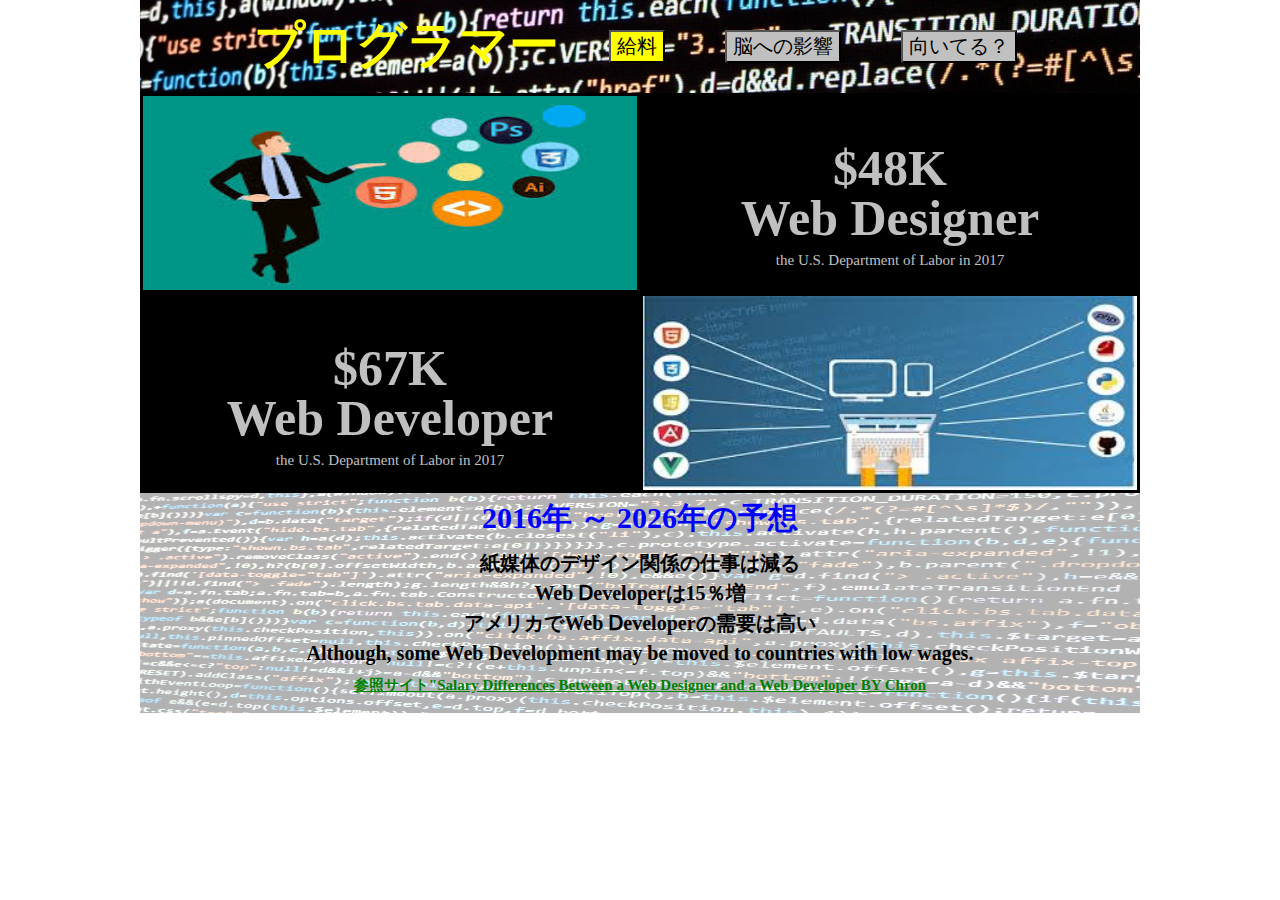
<file: index.html>
<!DOCTYPE html>
<html lang="ja">
<head>
    <meta charset="UTF-8">
    <meta name="viewport" content="width=device-width, initial-scale=1.0">
    <meta http-equiv="X-UA-Compatible" content="ie=edge">
    <title>HW GW about programming</title>
    <link rel="stylesheet" href="reset.css">
    <link rel="stylesheet" href="style.css">
</head>
<body>
    <header>
        <h1>プログラマー</h1>
        <a href=""> <button class="btn-left header-btn">給料</button></a>
        <a href="index2.html"> <button class="btn-mid header-btn">脳への影響</button></a>
        <a href="index3.html"> <button class="btn-right header-btn">向いてる？</button></a>
    </header>

    <main class="containar">
    
        <div class="top-left"> <img  class="webdesigner" src="./img/webdesigner.jpg" alt=""> </div>
        <div class="top-right"> 
            <h2>$48K</h2>
            <h2>Web Designer</h2>
            <p>the U.S. Department of Labor in 2017</p>
            </div>
            <div class="bottom-right"> <img class="webdeveloper" src="./img/webdeveloper.jpg" alt=""></div>
        <div class="bottom-left">
            <h2>$67K</h2>
            <h2>Web Developer</h2>
            <P>the U.S. Department of Labor in 2017</P>
        </div>


   
    </main>

    <footer>
        <h2>2016年 ～ 2026年の予想</h2>
        <ul>
            <li>紙媒体のデザイン関係の仕事は減る</li>
            <li>Web Ⅾeveloperは15％増</li>
            <li>アメリカでWeb Ⅾeveloperの需要は高い</li>
            <li>Although, some Web Development may be moved to countries with low wages.</li>
            <li> <a href="https://work.chron.com/salary-differences-between-designer-developer-7344.html">参照サイト"Salary Differences Between a Web Designer and a Web Developer BY Chron</a></li>
        </ul>
        <img src="./img/code.jpg" alt="" class="background-img">
    </footer>


    
</body>
</html>
</file>
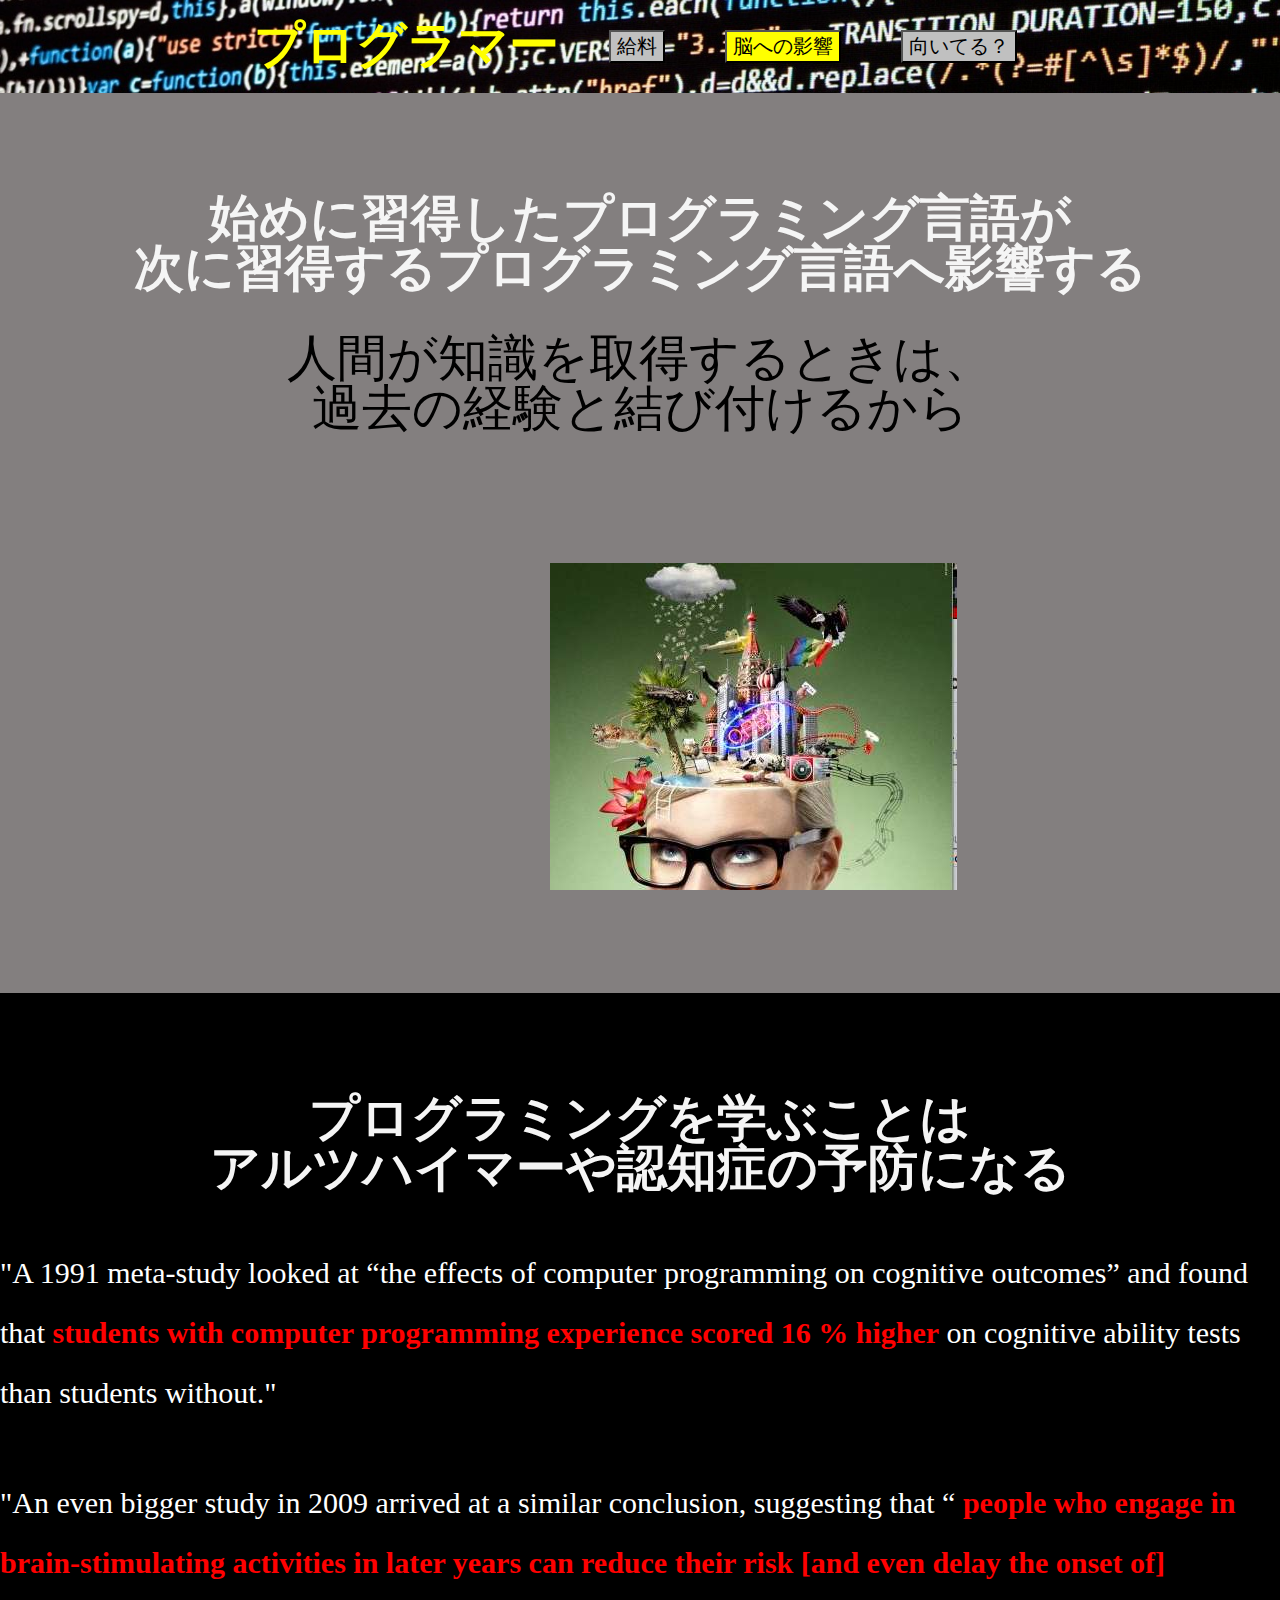
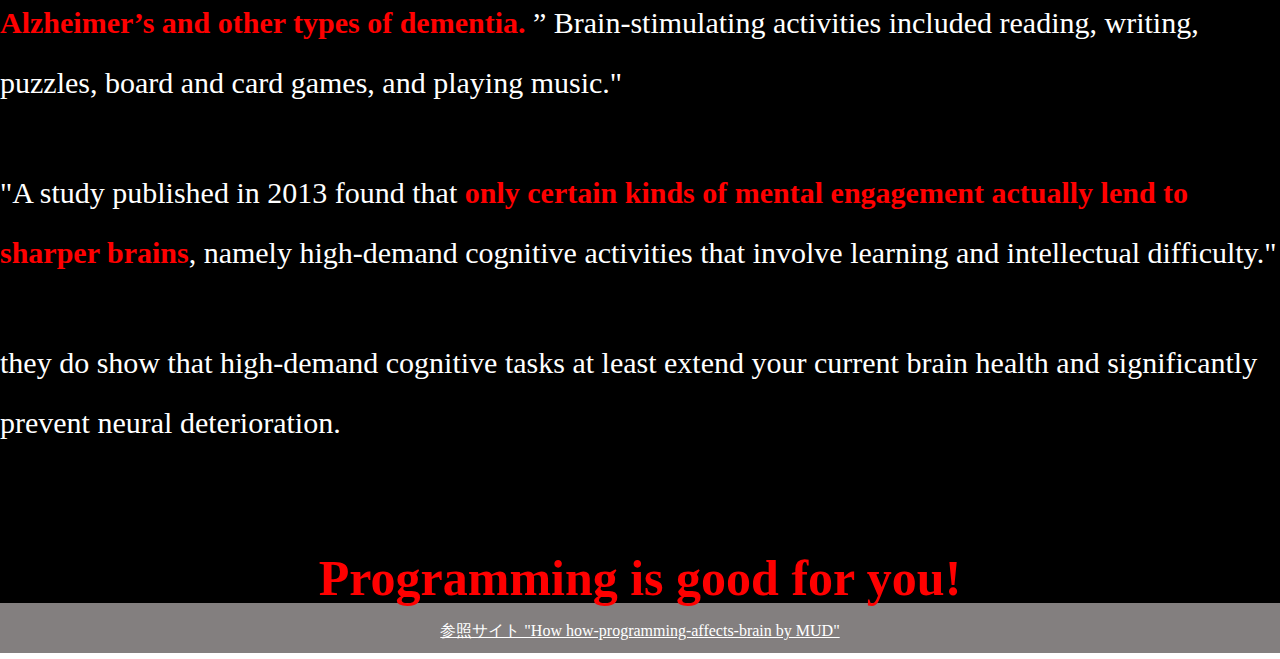
<file: index2.html>
<!DOCTYPE html>
<html lang="en">
<head>
    <meta charset="UTF-8">
    <meta name="viewport" content="width=device-width, initial-scale=1.0">
    <meta http-equiv="X-UA-Compatible" content="ie=edge">
    <title>Programming and Brains</title>
    <link rel="stylesheet" href="reset.css">
    <link rel="stylesheet" href="style2.css">

</head>
<body>
    <header>
        <h1>プログラマー</h1>
        <a href="index.html"> <button class="btn-left header-btn">給料</button></a>
        <a href="index2.html"> <button class="btn-mid header-btn">脳への影響</button></a>
        <a href="index3.html"> <button class="btn-right header-btn">向いてる？</button></a>
    </header>

    <main>
        <section class="top">
            <h2>始めに習得したプログラミング言語が<br>次に習得するプログラミング言語へ影響する</h2>
            <P>人間が知識を取得するときは、<br>過去の経験と結び付けるから</P>
            <div class="top-img"><img src="./img/brains-experience.jpg" alt=""></div>

        </section>

        <section class="mid">
            <h2>プログラミングを学ぶことは<br>アルツハイマーや認知症の予防になる</h2>
            <p>"A 1991 meta-study looked at “the effects of computer programming on cognitive outcomes” and found that <strong>students with computer programming experience scored 16 % higher</strong>  on cognitive ability tests than students without."</p>
            <p>"An even bigger study in 2009 arrived at a similar conclusion, suggesting that “ <strong>people who engage in brain-stimulating activities in later years can reduce their risk [and even delay the onset of] Alzheimer’s and other types of dementia.</strong> ” Brain-stimulating activities included reading, writing, puzzles, board and card games, and playing music."</p>
            <p>"A study published in 2013 found that <strong>only certain kinds of mental engagement actually lend to sharper brains</strong>, namely high-demand cognitive activities that involve learning and intellectual difficulty."</p>
            <p>they do show that high-demand cognitive tasks at least extend your current brain health and significantly prevent neural deterioration.</p>
            <h2 class="animation"><strong>Programming is good for you!</strong></h2>
        </section>
    </main>

    <footer>
        <p><a href="https://www.makeuseof.com/tag/how-programming-affects-brain/">参照サイト "How how-programming-affects-brain by MUD"</a></p>
    </footer>
    
</body>
</html>
</file>
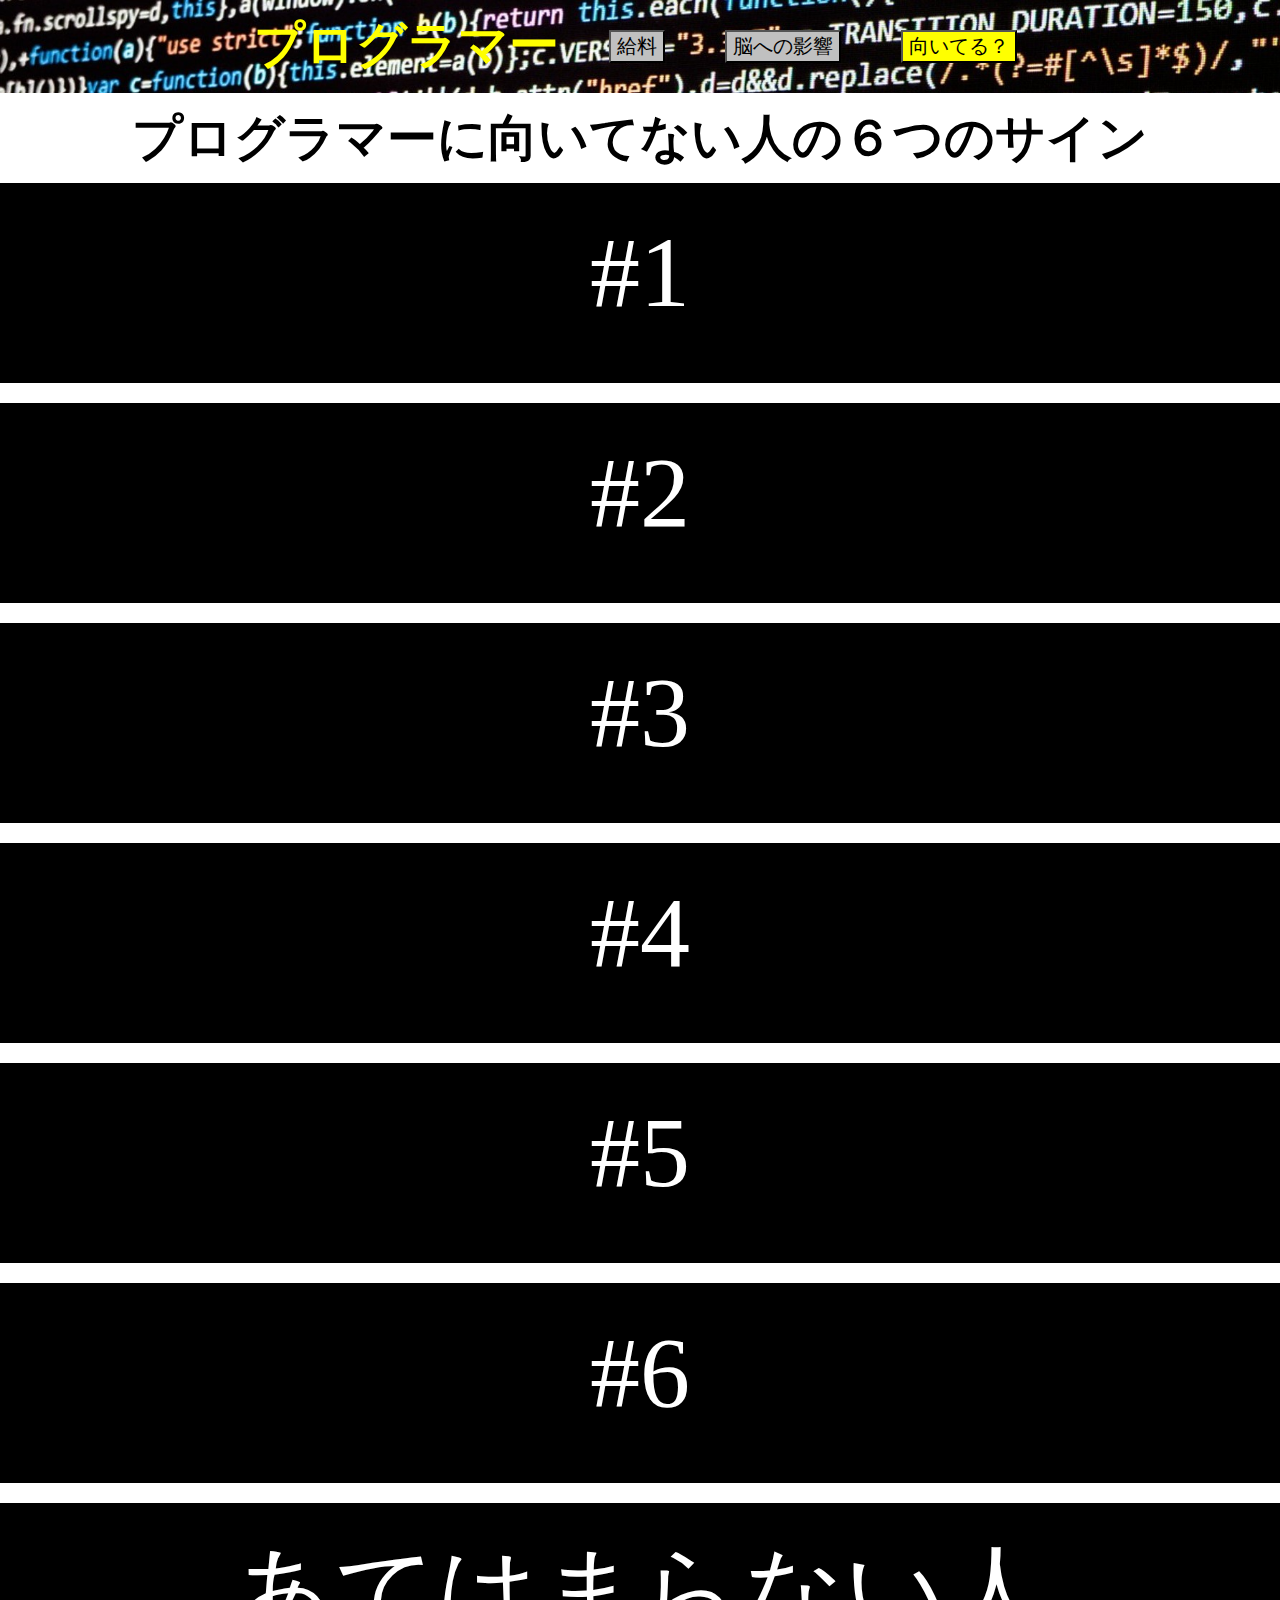
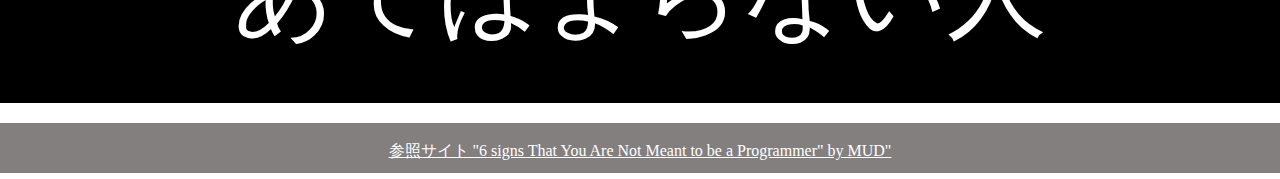
<file: index3.html>
<!DOCTYPE html>
<html lang="en">
<head>
    <meta charset="UTF-8">
    <meta name="viewport" content="width=device-width, initial-scale=1.0">
    <meta http-equiv="X-UA-Compatible" content="ie=edge">
    <title>プログラミンに向いてる？</title>
    <link rel="stylesheet" href="reset.css">
    <link rel="stylesheet" href="style3.css">
</head>
<body>
    <header>
        <h1>プログラマー</h1>
        <a href="index.html"> <button class="btn-left header-btn">給料</button></a>
        <a href="index2.html"> <button class="btn-mid header-btn">脳への影響</button></a>
        <a href="https://www.makeuseof.com/tag/6-signs-meant-programmer/"> <button class="btn-right header-btn">向いてる？</button></a>
    </header>

    <main>
        <h2>プログラマーに向いてない人の６つのサイン</h2>

        <ul>
            <li class="slide-up">
                <div class="card">#1</div>
                <dl>
                    <dd>「こうしたらどうなるの？」という実験的な想像力がない</dd>
                </dl>
            </li>

            <li class="slide-up">
                <div class="card">#2</div>
                <dl>
                    <dd>考えて行動する人ではない</dd>
                </dl>
            </li>

            <li class="slide-up">
                <div class="card">#3</div>
                <dl>
                    <dd>Logic problemsが嫌い</dd>
                </dl>
            </li>

            <li class="slide-up">
                <div class="card">#4</div>
                <dl>
                    <dd>長い間座っていることができない</dd>
                </dl>
            </li>

            <li class="slide-up">
                <div class="card">#5</div>
                <dl>
                    <dd>９時ー１７時で働きたい人</dd>
                </dl>
            </li>

            <li class="slide-up">
                <div class="card">#6</div>
                <dl>
                    <dd>すぐに、リッチになると思っている</dd>
                </dl>
            </li>

            <li class="slide-up">
                <div class="card">あてはまらない人</div>
                <dl>
                    <dd>プログラマーに向いてます！！</dd>
                </dl>
            </li>
        </ul>
    </main>

    <footer>
            <p><a href="https://www.makeuseof.com/tag/6-signs-meant-programmer/">参照サイト "6 signs That You Are Not Meant to be a Programmer" by MUD"</a></p>
        </footer>
    
</body>
</html>
</file>
<file: style.css>
/* header */
header{
    width: 100%;
    display: flex;
    justify-content: center;
    width: 1000px;
    margin: 0 auto;
    background-image: url(./img/code.jpg);
    background-size: cover;
    background-attachment: fixed;
          
}

H1{
    font-family: 'Gill Sans';
    color: yellow;
    font-size: 50px;
    padding: 20px;
    
    
}

.header-btn{
    background-color: silver;
    font-size: 20px;
    margin: 30px;
    width: auto;
    transition: all 1s ease;
    
}

.btn-left{
    background-color:yellow;
    

}

.header-btn:hover{
    cursor: pointer;
    background-color: blue;
    color: white;
}

/* main */

main{
    height: auto;
    display: grid;
    grid-template: 
    "top-left top-right" 200px
    "mid-left mid-right" 200px
    / 500px 500px; 
    justify-content:center;  
    
}

p{
    font-size: 15px;
    margin-top: 10px;
    color: silver;
}

.top-left{
    grid-area: top-left;
    
}

.webdesigner{
    width: 500px;
    height: 200px;
    border: 3px solid black; 
    box-sizing: border-box; 
   
}

.top-right{
    grid-area: top-right;
    background-color: black;
    text-align: center;
    align-items: center;
    font-size: 50px;
    padding: 50px;
    color: silver;

    
}

.bottom-left{
    grid-area: mid-left;
    background-color: black;
    text-align: center;
    align-items: center;
    font-size: 50px;
    padding: 50px;
    color: silver;

}

.bottom-right{
    grid-area: mid-right;
    
}
.webdeveloper{
    width: 500px;
    height: 200px;
    border: 3px solid black; 
    box-sizing: border-box; 
}

/* footer */

footer{
    /* background-image: url(./img/code.jpg);
    background-size: cover;
    background-attachment: fixed; */
    /* display: flex;
    flex-direction: column; */
    align-items: center;
    width: 1000px;
    margin: 0 auto;
    position: relative;
}

.background-img{
    width: 1000px;
    height: 220px;
    opacity: 0.3;
    position: absolute;
    z-index: 1;
    top:0;
}

footer h2{
    color:blue;
    font-size: 30px;
    padding: 10px;
    text-align: center;
    position: relative;
    z-index: 2;
}
ul{
    text-align: center;
    font-size: 20px;
    color: black;
    font-weight: bold;
    margin-bottom: 10px;
    position: relative;
    z-index: 2;
    
}

li{
    margin-top: 10px;
}

li a{
    color: green;
    font-size: 15px;
}

/* レスポンシブ対応 */

@media screen and (max-width: 580px){
    /* header */
    header{
        width: 100%;
        display: flex;
        justify-content: center;
        margin: 0 auto;
        background-image: url(./img/code.jpg);
        background-size: cover;
        background-attachment: fixed;  
    }
    
    h1{
        font-size: 22px;
        padding: 20px;
    }
    
    .header-btn{
        font-size: 15px;
        margin: 15px 5px;
        
    }
    
    .btn-left{
        background-color: yellow;
    }

    /* main */

    main{
        grid-template: 
        "top-left top-right" 50%
        "mid-left mid-right" 50%
        / 50% 50%; 
        justify-content:center;  
    }

    .webdesigner{
        width: 100%;
        height: 100%;
        border: 3% solid black; 
        box-sizing: border-box; 
        
    }

    .top-right{
        font-size: 30px;
        
    }
    .bottom-left{
        font-size: 30px;
    }

    .webdeveloper{
        width: 100%;
        height: 100%;
        border: 3% solid black; 
        box-sizing: border-box; 

    }

    /* footer */

    footer{
        width: 100%;

    }

    footer h2{
        font-size: 20px;
        color: black;
    }

    ul{
        color: black;
        font-size: 15px;
    }

    li a{
        font-size: 10px;
    }






}
</file>
<file: style2.css>
/* header */
header{
    background-color: black;
    width: 100%;
    display: flex;
    justify-content: center;
    margin: 0 auto;
    background-image: url(./img/code.jpg);
    background-size: cover;
    background-attachment: fixed;  
}

H1{
    font-family: 'Gill Sans';
    color: yellow;
    font-size: 50px;
    padding: 20px;
}

.header-btn{
    background-color: silver;
    font-size: 20px;
    margin: 30px;
    width: auto;
    transition: all 1s ease;
}

.btn-mid{
    background-color:yellow;
}

.header-btn:hover{
    cursor: pointer;
    background-color: blue;
    color: white;
}

/* main */
.top{
    background-color: rgba(7, 0, 0, 0.5);
    height: 100vh;
    position: relative;
}

h2{
    text-align: center;
    font-size: 50px;
    color: whitesmoke;
    padding-top: 100px;
}

.top p{
    color:black;
    text-align: center;
    font-size: 50px;
    margin-top: 40px;
    animation: fadeIn 10s ease-in;
}

@keyframes fadeIn{
    0%{
        opacity: 0;
    }

    100%{
        opacity: 1;
    }
}

.top-img{
    position: absolute;
    left: 550px;
    bottom: 100px;
    animation: fadeIn 10s ease-in;
}

.mid{
    background-color:black;
    height: 100%;
}

.mid p{
    color: white;
    font-size: 30px;
    margin-top: 50px;
    line-height: 60px;
}


strong{
    color: red;
}

.animation{
    animation: zoomIn 25s ease;
}

@keyframes zoomIn{
    0%{
        transform: scale(0);
    }
    100%{
        transform: scale(1);
    }
}

/* footer */

footer{
    width:100%;
    height:50px;
    background-color: rgba(7, 0, 0, 0.5);
}

footer p{
    text-align: center;
    padding:20px;
}

footer a{
    color:white;
}

/* レスポンシブ対応 */

@media screen and (max-width:580px){
    /* header */
    header{
        background-color: black;
        width: 100%;
        display: flex;
        justify-content: center;
        margin: 0 auto;
        background-image: url(./img/code.jpg);
        background-size: cover;
        background-attachment: fixed;  
    }
    
    h1{
        font-size: 22px;
        padding: 20px;
    }
    
    .header-btn{
        font-size: 15px;
        margin: 15px 5px;
        
    }
    
    .btn-mid{
        background-color: yellow;
    }

    /* main */

    .top{
        background-color: rgba(7, 0, 0, 0.5);
        height: 300px;
        position: relative;
    }
    
    h2{
        font-size: 20px;
        padding-top: 20px;
    }
    
    .top p{
        font-size: 20px;
        margin-top: 10px;
        animation: none;
    }
    
    .top-img{
        position: absolute;
        left: 160px;
        bottom: 30px;
        animation: none;
    }
    img{
        height: 150px;
        width: 150px;
    }
    
    .mid p{
        font-size: 15px;
        text-align: center;
    
    }

    footer{
        height:30px;
    }
    
    footer p{
        padding: 5px;
    }
       
}
</file>
<file: style3.css>
/* header */
header{
    width: 100%;
    display: flex;
    justify-content: center;
    margin: 0 auto;
    background-image: url(./img/code.jpg);
    background-size: cover;
    background-attachment: fixed;  
}

h1{
    font-family: 'Gill Sans';
    color: yellow;
    font-size: 50px;
    padding: 20px;
}

.header-btn{
    background-color: silver;
    font-size: 20px;
    margin: 30px;
    width: auto;
    transition: all 1s ease;
}

.btn-right{
    background-color: yellow;
}

.header-btn:hover{
    cursor: pointer;
    background-color: blue;
    color: white;
}
/* main */
h2{
    text-align: center;
    font-size: 50px;
    margin: 20px;
}
.card{
    height: 200px;
    width: 100%;
    background-color: black;
    color: white;
    font-family: Impact;
    font-size: 100px;
    text-align: center;
    box-sizing: border-box;
    padding-top: 40px;
    margin-bottom: 20px;
    
}

li{
    position: relative;

}

dl{
    position: absolute;
    top: 0;
    height: 200px;
    width: 100%;
    background-color: red;
    color: white;
    font-size: 25px;
    text-align: center;
    box-sizing: border-box;
    padding: 35px 15px;
}

dd{
    font-size: 50px;
    padding: 25px;
}


.slide-up{
    overflow: hidden;
}

.slide-up dl{
    transition: opacity .6s, transform .6s;
    height: 200px;
    width: 100%;
}

.slide-up:not(:hover) dl{
    opacity: 0;
    transform: translateY(100%);

}


/* footer */
footer{
    width:100%;
    height:50px;
    background-color: rgba(7, 0, 0, 0.5);
}

footer p{
    text-align: center;
    padding:20px;
}

footer a{
    color:white;
}

/* レスポンシブ対応 */

@media screen and (max-width:580px){
    /* header */
    header{
        width: 100%;
        display: flex;
        justify-content: center;
        margin: 0 auto;
        background-image: url(./img/code.jpg);
        background-size: cover;
        background-attachment: fixed;  
    }
    
    h1{
        font-size: 22px;
        padding: 20px;
    }
    
    .header-btn{
        font-size: 15px;
        margin: 15px 5px;
        
    }
    
    .btn-right{
        background-color: yellow;
    }
/* main  */
    h2{
        font-size: 20px;
        padding: 10px;
    }

    .card{
        height: 1fr;
        font-size: 50px;
        text-align: center;
        box-sizing: border-box;
        padding-top: 15%;
        margin-bottom: 10%;
        
    }
        
    dl{
        height: 1fr;
        width: 100%;
        font-size: 25px;
        box-sizing: border-box;
        padding: 20% 15%;
    }
    
    dd{
        font-size: 20px;
        padding: 0;
    }
    

}
</file>
